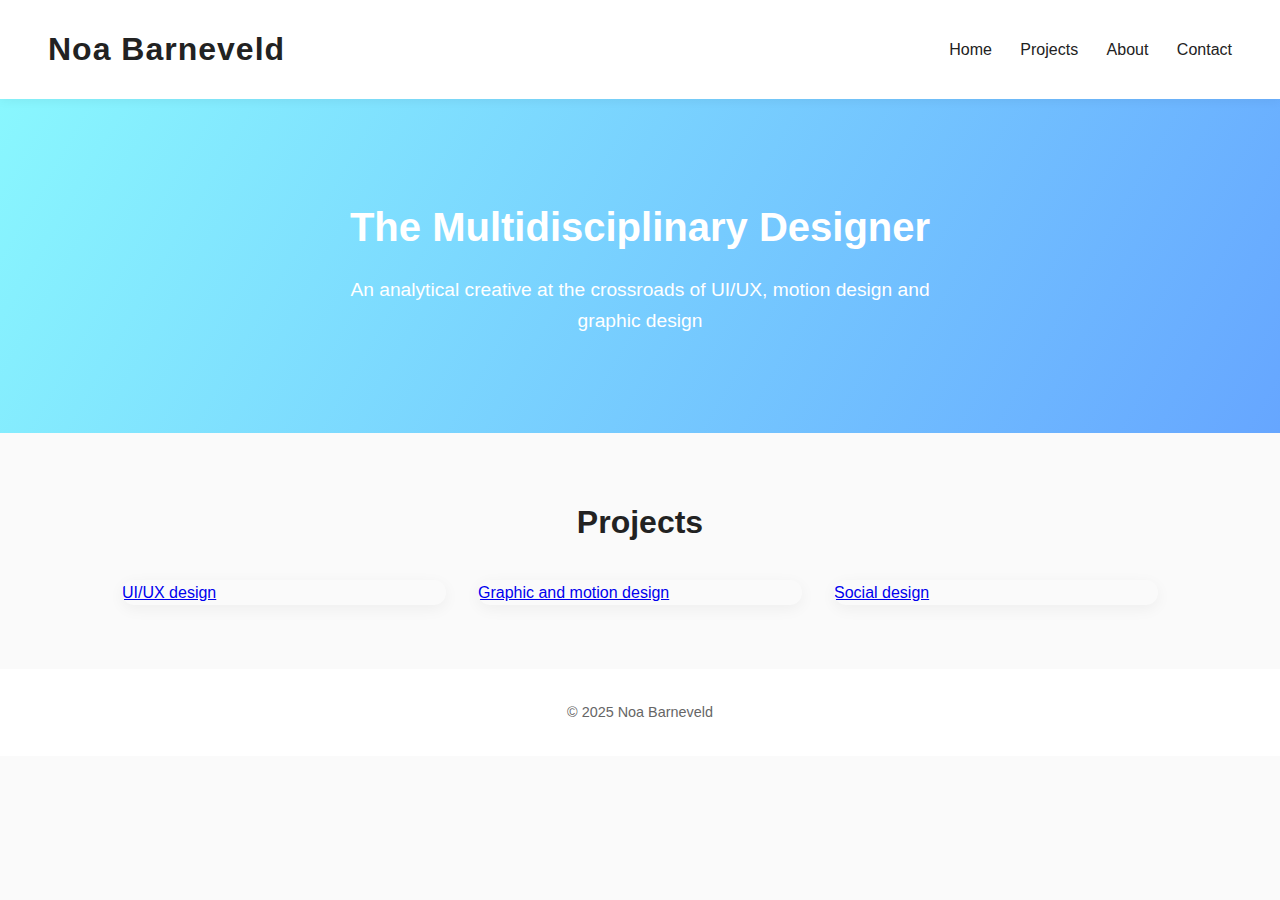
<file: index.html>
<!DOCTYPE html>
<html lang="en">
<head>
  <meta charset="UTF-8" />
  <meta name="viewport" content="width=device-width, initial-scale=1.0" />
  <title> Noa Barneveld | Portfolio</title>
  <link rel="stylesheet" href="style.css" />
</head>
<body>
  <header>
    <h1> Noa Barneveld</h1>
    <nav>
      <a href="#">Home</a>
      <a href="#">Projects</a>
      <a href="#">About</a>
      <a href="#">Contact</a>
    </nav>
  </header>

  <section id="hero">
    <h2> The Multidisciplinary Designer </h2>
    <p>An analytical creative at the crossroads of UI/UX, motion design and graphic design</p>
  </section>

  <section id="projects">
    <h2>Projects</h2>
    <div class="project-grid">
      <a href="ui-ux.html" class="project-card">
        <div class="project-card">UI/UX design</div>
      </a>
      <a href="graphic-motion.html" class="project-card">
        <div class="project-card">Graphic and motion design </div>
      </a>
      <a href="social-design.html" class="project-card">
        <div class="project-card">Social design</div>
      </a>
    </div>
  </section>

  <footer>
    <p>© 2025 Noa Barneveld</p>
  </footer>
</body>
</html>
</file>
<file: style.css>
/* ===== Global Styles ===== */
:root {
  --accent: #5a5df0;
  --bg: #fafafa;
  --text: #222;
}

* {
  margin: 0;
  padding: 0;
  box-sizing: border-box;
}

body {
  font-family: 'Roboto', Roboto, sans-serif;
  background-color: var(--bg);
  color: var(--text);
  line-height: 1.6;
}

/* ===== Header ===== */
header {
  display: flex;
  justify-content: space-between;
  align-items: center;
  padding: 1.5rem 3rem;
  background-color: white;
  box-shadow: 0 2px 10px rgba(0, 0, 0, 0.05);
  position: sticky;
  top: 0;
  z-index: 10;
}

header h1 {
  font-weight: 700;
  letter-spacing: 1px;
}

nav a {
  color: var(--text);
  text-decoration: none;
  margin-left: 1.5rem;
  font-weight: 500;
  transition: color 0.3s ease;
}

nav a:hover {
  color: var(--accent);
}

/* ===== Hero Section ===== */
#hero {
  display: flex;
  flex-direction: column;
  align-items: center;
  justify-content: center;
  text-align: center;
  padding: 6rem 2rem;
  background: linear-gradient(120deg, #89f7fe, #66a6ff);
  color: white;
}

#hero h2 {
  font-size: 2.5rem;
  margin-bottom: 1rem;
}

#hero p {
  font-size: 1.2rem;
  max-width: 600px;
}

/* ===== Projects ===== */
#projects {
  padding: 4rem 2rem;
  max-width: 1100px;
  margin: auto;
}

#projects h2 {
  text-align: center;
  font-size: 2rem;
  margin-bottom: 2rem;
}

.project-grid {
  display: grid;
  grid-template-columns: repeat(auto-fit, minmax(280px, 1fr));
  gap: 2rem;
}

.project-card {
  display: block
  text-decoration: none
  color: inherit
  background-color: white;
  border-radius: 12px;
  box-shadow: 0 4px 15px rgba(0, 0, 0, 0.05);
  overflow: hidden;
  transition: transform 0.3s ease;
}

.project-card:hover {
  transform: translateY(-6px);
}

.project-card img {
  width: 100%;
  height: 200px;
  object-fit: cover;
}

.project-card h3 {
  padding: 1rem;
}

/* ===== Footer ===== */
footer {
  text-align: center;
  padding: 2rem;
  background: white;
  color: #666;
  font-size: 0.9rem;
}
</file>
